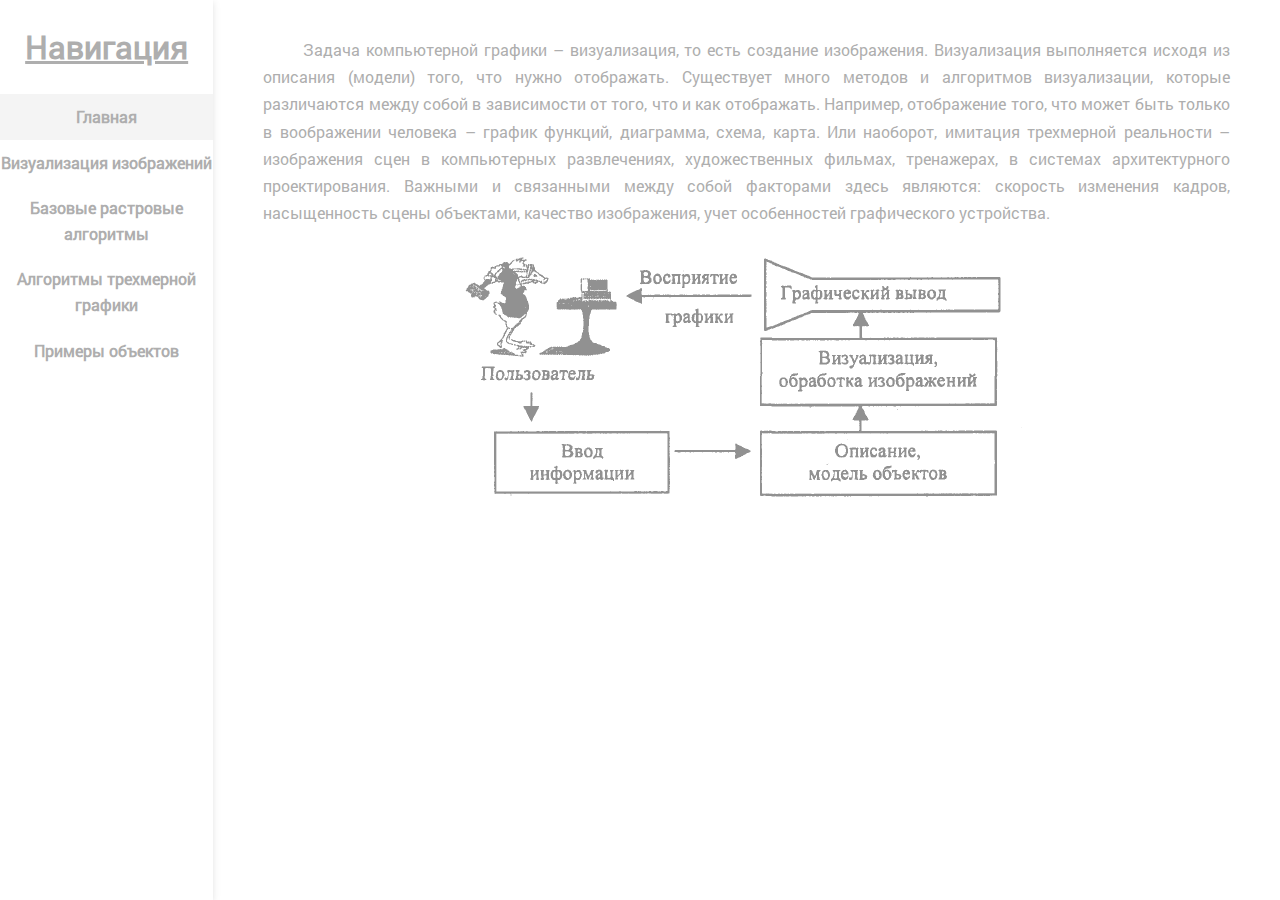
<file: index.html>
<!DOCTYPE html>
<!--[if lt IE 7 ]><html class="ie ie6" lang="en"> <![endif]-->
<!--[if IE 7 ]><html class="ie ie7" lang="en"> <![endif]-->
<!--[if IE 8 ]><html class="ie ie8" lang="en"> <![endif]-->
<!--[if (gte IE 9)|!(IE)]><!--><html lang="ru"> <!--<![endif]-->

<head>

	<meta charset="utf-8">

	<title>Компьютерная графика</title>
	<meta name="description" content="">

	<link rel="shortcut icon" href="img/favicon/favicon.ico" type="image/x-icon">
	<link rel="apple-touch-icon" href="img/favicon/apple-touch-icon.png">
	<link rel="apple-touch-icon" sizes="72x72" href="img/favicon/apple-touch-icon-72x72.png">
	<link rel="apple-touch-icon" sizes="114x114" href="img/favicon/apple-touch-icon-114x114.png">

	<meta http-equiv="X-UA-Compatible" content="IE=edge">
	<meta name="viewport" content="width=device-width, initial-scale=1, maximum-scale=1">

	<link rel="stylesheet" href="libs/bootstrap/css/bootstrap-grid.min.css">
	<link rel="stylesheet" href="libs/animate/animate.css">
	<link href='https://fonts.googleapis.com/css?family=Open+Sans:400,300,600&subset=latin,cyrillic' rel='stylesheet' type='text/css'>

	<link rel="stylesheet" href="css/fonts.css">
	<link rel="stylesheet" href="css/main.css">
	<link rel="stylesheet" href="css/media.css">

	<script src="libs/modernizr/modernizr.js"></script>
</head>

<body>

	<!-- Здесь пишем код -->




	<section class="main_menu">
		<div class="col-lg-2 navigation">
				<div class="head_nav">
						<h1>Навигация</h1>
				</div>

				<div class="wrapper_spisok">
					<ul class="spisok">
						<li class="choosen"><a href="index.html">Главная</a></li>
						<li><a href="visual.html">Визуализация изображений</a></li>
						<li><a href="alg.html">Базовые растровые алгоритмы</a></li>
						<li><a href="#">Алгоритмы трехмерной графики</a></li>
						<li><a href="graph/index.html" target="_blank">Примеры объектов</a></li>
					</ul>
				</div>

		</div>


				<div class="col-lg-10 canva">
						<p>Задача компьютерной графики – визуализация, то есть создание изображения. Визуализация выполняется исходя из описания (модели) того, что нужно отображать. Существует много методов и алгоритмов визуализации, которые различаются между собой в зависимости от того, что и как отображать. Например, отображение того, что может быть только в воображении человека – график функций, диаграмма, схема, карта. Или наоборот, имитация трехмерной реальности – изображения сцен в компьютерных развлечениях, художественных фильмах, тренажерах, в системах архитектурного проектирования. Важными и связанными между собой факторами здесь являются: скорость изменения кадров, насыщенность сцены объектами, качество изображения, учет особенностей графического устройства.</p>
						<img src="img/item.png" alt="Картинка">
				</div>
	</section>

	<div class="hidden"></div>

	<div class="loader">
		<div class="loader_inner"></div>
	</div>

	<!--[if lt IE 9]>
	<script src="libs/html5shiv/es5-shim.min.js"></script>
	<script src="libs/html5shiv/html5shiv.min.js"></script>
	<script src="libs/html5shiv/html5shiv-printshiv.min.js"></script>
	<script src="libs/respond/respond.min.js"></script>
	<![endif]-->

	<script src="libs/jquery/jquery-1.11.2.min.js"></script>
	<script src="libs/waypoints/waypoints.min.js"></script>
	<script src="libs/animate/animate-css.js"></script>
	<script src="libs/plugins-scroll/plugins-scroll.js"></script>

	<script src="js/common.js"></script>

</body>
</html>
</file>
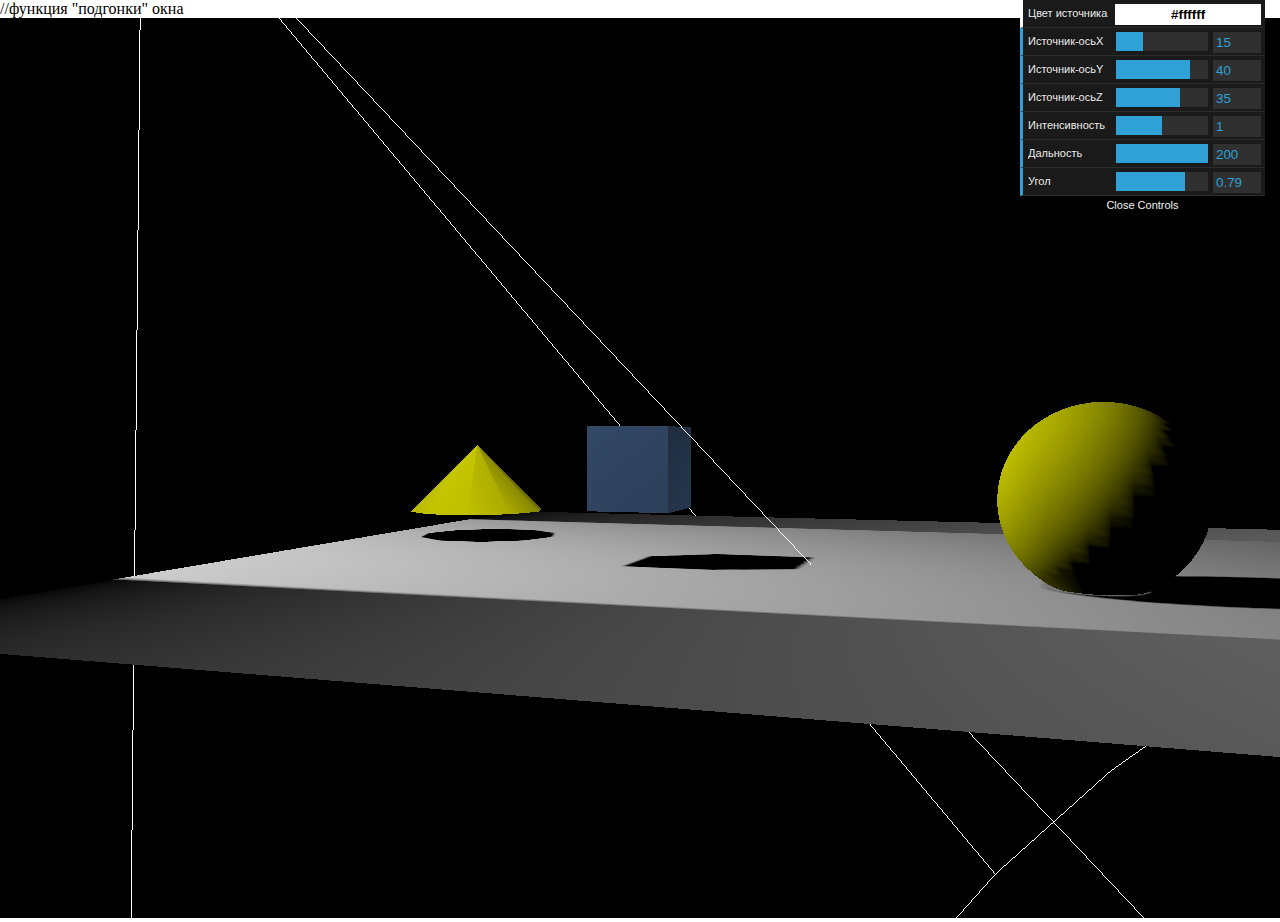
<file: graph/index.html>
<!DOCTYPE html>
<!--[if lt IE 7 ]><html class="ie ie6" lang="en"> <![endif]-->
<!--[if IE 7 ]><html class="ie ie7" lang="en"> <![endif]-->
<!--[if IE 8 ]><html class="ie ie8" lang="en"> <![endif]-->
<!--[if (gte IE 9)|!(IE)]><!--><html lang="ru"> <!--<![endif]-->

<head>

	<meta charset="utf-8">

	<title>Примеры объектов</title>
	<meta name="description" content="">

	<link rel="shortcut icon" href="img/favicon/favicon.ico" type="image/x-icon">
	<link rel="apple-touch-icon" href="img/favicon/apple-touch-icon.png">
	<link rel="apple-touch-icon" sizes="72x72" href="img/favicon/apple-touch-icon-72x72.png">
	<link rel="apple-touch-icon" sizes="114x114" href="img/favicon/apple-touch-icon-114x114.png">
	<!--<script src="libs/jquery/jquery-1.11.2.min.js"></script>-->

	<meta http-equiv="X-UA-Compatible" content="IE=edge">
	<meta name="viewport" content="width=device-width, initial-scale=1, maximum-scale=1">

<!--	<link rel="stylesheet" href="libs/bootstrap/css/bootstrap-grid.min.css">
	<link rel="stylesheet" href="libs/animate/animate.css"> -->

	<!--<link rel="stylesheet" href="css/fonts.css">
	<link rel="stylesheet" href="css/main.css">
	<link rel="stylesheet" href="css/media.css">-->


	<script src="build/three.min.js"></script>
	<script src="js/controls/OrbitControls.js" ></script>
	<script src="js/dat.gui.min.js"></script>
	<script src="js/Detector.js"></script>

	<script src="jsCode/onResize.js" charset="utf-8"></script> //функция "подгонки" окна



	<style>
		body {
			margin: 0;
			overflow: hidden;
		}
	</style>

</head>

<body>

	<!-- Здесь пишем код -->

	<!--<div id="webGL-container">

	</div>-->

	<script>
			if ( ! Detector.webgl ) Detector.addGetWebGLMessage();

			var width = window.innerWidth;
			var height = window.innerHeight;

			var rend = new THREE.WebGLRenderer();
			var view = new THREE.PerspectiveCamera( 45, width / height, 1, 1000 );

			var controls = new THREE.OrbitControls( view, rend.domElement );
			var scene = new THREE.Scene();

			var matFloor = new THREE.MeshPhongMaterial();
			var matBox = new THREE.MeshPhongMaterial( { color: 0x4080ff } );
			var geoFloor = new THREE.BoxGeometry( 2000, 1, 2000 );
			var geoBox = new THREE.BoxGeometry( 5, 5, 5 );
			var mshFloor = new THREE.Mesh( geoFloor, matFloor );
			var mshBox = new THREE.Mesh( geoBox, matBox );
			var ambient = new THREE.PointLight  ( 0xffffff, 0.1 );
			var spotLight = new THREE.SpotLight( 0xffffff, 1 );

			var lightHelper;
			var gui, guiElements, param = { color: '0xffffff' };

			var pyramidGeometry = new THREE.CylinderGeometry(0, 5, 5, 10, false);

			var pyramidMat = new THREE.MeshLambertMaterial({color: 0xffff00});

								var pyramidMaterial = new THREE.MeshBasicMaterial({
                     vertexColors:THREE.VertexColors,
                     side:THREE.DoubleSide
                 });

                 // Create a mesh and insert the geometry and the material. Translate the whole mesh
                 // by -1.5 on the x axis and by 4 on the z axis. Finally add the mesh to the scene.
                 pyramidMesh = new THREE.Mesh(pyramidGeometry, pyramidMat);
                 pyramidMesh.position.set(-10, 4.5, 27.0);
								 pyramidMesh.castShadow = true;
                 scene.add(pyramidMesh);


			sharGeom = new THREE.SphereGeometry (5, 32, 32);
		  sharMat = new THREE.MeshLambertMaterial({color: 0xffff00});
		  shar = new THREE.Mesh( sharGeom, sharMat);
			scene.add(shar);

			shar.position.x = 5.5;
		  shar.position.y = 4.5;
		  shar.position.z = -15.5;
		  shar.castShadow = true;

			function init() {
				rend.shadowMap.enabled = true;
				rend.shadowMap.type = THREE.PCFSoftShadowMap;
				rend.gammaInput = true;
				rend.gammaOutput = true;
				//rend.setClearColor(0xdddddd);
				view.position.set( 65, 8, - 10 );
				spotLight.position.set( 15, 40, 35 );
				spotLight.castShadow = true;
				spotLight.angle = Math.PI / 4;
				//spotLight.penumbra = 0.05;
				spotLight.decay = 2;
				spotLight.distance = 200;
				spotLight.shadow.mapSize.width = 1024;
				spotLight.shadow.mapSize.height = 1024;
				spotLight.shadow.camera.near = 1;
				spotLight.shadow.camera.far = 200;
				lightHelper = new THREE.SpotLightHelper( spotLight, 10 );
				matFloor.color.set( 0x808080 );
				mshFloor.receiveShadow = true;
				mshFloor.position.set( 0, - 0.05, 0 );
				mshBox.castShadow = true;
				mshBox.position.set( 2.5, 5.8, 10 );
				scene.add( view );
				//scene.add( mshFloor );
				var planeGeometry = new THREE.PlaneGeometry(70, 70, 70);
			  var planeMaterial = new THREE.MeshLambertMaterial({color: 0xffffff});
			  var plane = new THREE.Mesh(planeGeometry, planeMaterial);

			  plane.rotation.x = -.5*Math.PI;
			  plane.receiveShadow = true;

			  scene.add(plane);
				scene.add( mshBox );
				scene.add( ambient );
				scene.add( spotLight );
				//scene.add( new THREE.AxisHelper( 10 ) );
				scene.add( lightHelper );
				document.body.appendChild( rend.domElement );
				rend.setSize( window.innerWidth, window.innerHeight );
				controls.addEventListener( 'change', render );
				controls.minDistance = 20;
				controls.maxDistance = 500;
				controls.maxPolarAngle = Math.PI / 2;
				controls.enablePan = false;
				controls.target.copy( mshBox.position );
				controls.update();
				window.addEventListener( 'resize', onResize, false );
			}



			function render() {
				lightHelper.update(); // required
				rend.render( scene, view );
			}

			function clearGui() {
				if ( gui ) gui.destroy();
				gui = new dat.GUI();
				gui.open();
			}

			guicontrols = new function() {
				this.lightX = 15;
				this.lightY = 40;
				this.lightZ = 35;
			}


			function buildGui() {
				clearGui();
				addGui( 'Цвет источника', spotLight.color.getHex(), function( val ) {
					spotLight.color.setHex( val );
					render();
				}, true );

				addGui('Источник-осьX', spotLight.position.x, function(val) {
					spotLight.position.x = val;
					render();
				}, false, 1, 50);

				addGui('Источник-осьY', spotLight.position.y, function(val) {
					spotLight.position.y = val;
					render();
				}, false, 1, 50);

				addGui('Источник-осьZ', spotLight.position.z, function(val) {
					spotLight.position.z = val;
					render();
				}, false, 1, 50);


				addGui( 'Интенсивность', spotLight.intensity, function( val ) {
					spotLight.intensity = val;
					render();
				}, false, 0, 2 );
				addGui( 'Дальность', spotLight.distance, function( val ) {
					spotLight.distance = val;
					render();
				}, false, 0, 200 );
				addGui( 'Угол', spotLight.angle, function( val ) {
					spotLight.angle = val;
					render();
				}, false, 0, Math.PI / 3 );

			}
			function addGui( name, value, callback, isColor, min, max ) {
				var node;
				param[ name ] = value;
				if ( isColor ) {
					node = gui.addColor( param, name ).onChange( function() {
						callback( param[ name ] );
					} );
				} else if ( typeof value == 'object' ) {
					node = gui.add( param, name, value ).onChange( function() {
						callback( param[ name ] );
					} );
				} else {
					node = gui.add( param, name, min, max ).onChange( function() {
						callback( param[ name ] );
					} );
				}
				return node;
			}
			init();
			buildGui();
			render();
		</script>

	<!--<script src="js/main.js"></script>-->

	<div class="hidden"></div>

	<div class="loader">
		<div class="loader_inner"></div>
	</div>

	<!--[if lt IE 9]>
	<script src="libs/html5shiv/es5-shim.min.js"></script>
	<script src="libs/html5shiv/html5shiv.min.js"></script>
	<script src="libs/html5shiv/html5shiv-printshiv.min.js"></script>
	<script src="libs/respond/respond.min.js"></script>
	<![endif]-->





</body>
</html>
</file>
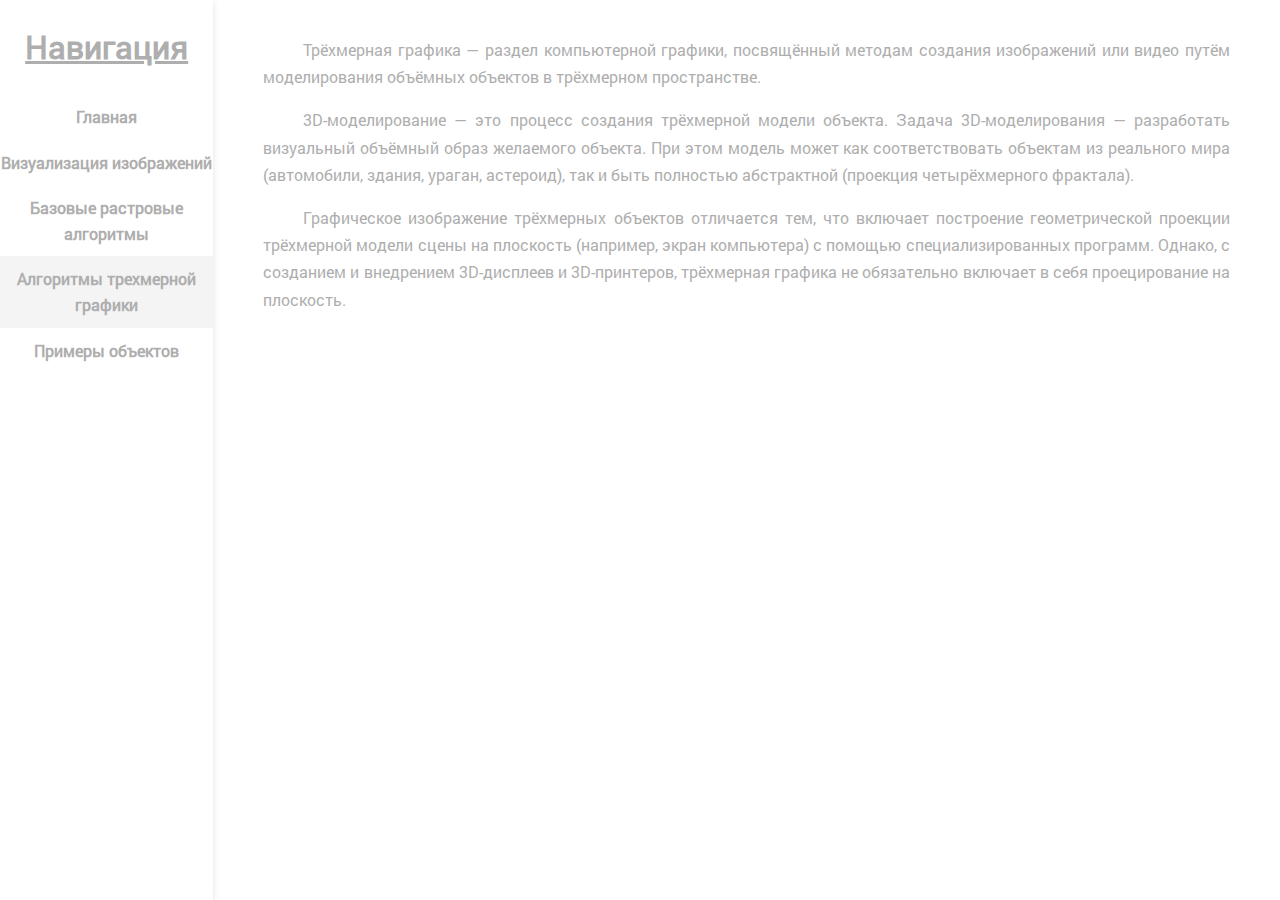
<file: alg.html>
<!DOCTYPE html>
<!--[if lt IE 7 ]><html class="ie ie6" lang="en"> <![endif]-->
<!--[if IE 7 ]><html class="ie ie7" lang="en"> <![endif]-->
<!--[if IE 8 ]><html class="ie ie8" lang="en"> <![endif]-->
<!--[if (gte IE 9)|!(IE)]><!--><html lang="ru"> <!--<![endif]-->

<head>

	<meta charset="utf-8">

	<title>Комьютерная графика</title>
	<meta name="description" content="">

	<link rel="shortcut icon" href="img/favicon/favicon.ico" type="image/x-icon">
	<link rel="apple-touch-icon" href="img/favicon/apple-touch-icon.png">
	<link rel="apple-touch-icon" sizes="72x72" href="img/favicon/apple-touch-icon-72x72.png">
	<link rel="apple-touch-icon" sizes="114x114" href="img/favicon/apple-touch-icon-114x114.png">

	<meta http-equiv="X-UA-Compatible" content="IE=edge">
	<meta name="viewport" content="width=device-width, initial-scale=1, maximum-scale=1">

	<link rel="stylesheet" href="libs/bootstrap/css/bootstrap-grid.min.css">
	<link rel="stylesheet" href="libs/animate/animate.css">

	<link rel="stylesheet" href="css/fonts.css">
	<link rel="stylesheet" href="css/main.css">
	<link rel="stylesheet" href="css/media.css">

	<script src="libs/modernizr/modernizr.js"></script>

</head>

<body>




	<section class="main_menu">
		<div class="col-lg-2 navigation">
				<div class="head_nav">
						<h1>Навигация</h1>
				</div>

				<div class="wrapper_spisok">
					<ul class="spisok">
						<li><a href="index.html">Главная</a></li>
						<li><a href="visual.html">Визуализация изображений</a></li>
						<li><a href="alg.html">Базовые растровые алгоритмы</a></li>
						<li><a href="#" class="choosen">Алгоритмы трехмерной графики</a></li>
						<li><a href="graph/index.html">Примеры объектов</a></li>
					</ul>
				</div>

		</div>
		<div class="col-lg-10 canva">


		<p>	Трёхмерная графика — раздел компьютерной графики, посвящённый методам создания изображений или видео путём моделирования объёмных объектов в трёхмерном пространстве. </p>

	<p>3D-моделирование — это процесс создания трёхмерной модели объекта. Задача 3D-моделирования — разработать визуальный объёмный образ желаемого объекта. При этом модель может как соответствовать объектам из реального мира (автомобили, здания, ураган, астероид), так и быть полностью абстрактной (проекция четырёхмерного фрактала).</p>

	<p>Графическое изображение трёхмерных объектов отличается тем, что включает построение геометрической проекции трёхмерной модели сцены на плоскость (например, экран компьютера) с помощью специализированных программ. Однако, с созданием и внедрением 3D-дисплеев и 3D-принтеров, трёхмерная графика не обязательно включает в себя проецирование на плоскость.</p>

		</div>
	</section>

	<div class="hidden"></div>

	<div class="loader">
		<div class="loader_inner"></div>
	</div>

	<!--[if lt IE 9]>
	<script src="libs/html5shiv/es5-shim.min.js"></script>
	<script src="libs/html5shiv/html5shiv.min.js"></script>
	<script src="libs/html5shiv/html5shiv-printshiv.min.js"></script>
	<script src="libs/respond/respond.min.js"></script>
	<![endif]-->

	<script src="libs/jquery/jquery-1.11.2.min.js"></script>
	<script src="libs/waypoints/waypoints.min.js"></script>
	<script src="libs/animate/animate-css.js"></script>
	<script src="libs/plugins-scroll/plugins-scroll.js"></script>

	<script src="js/common.js"></script>

</body>
</html>
</file>
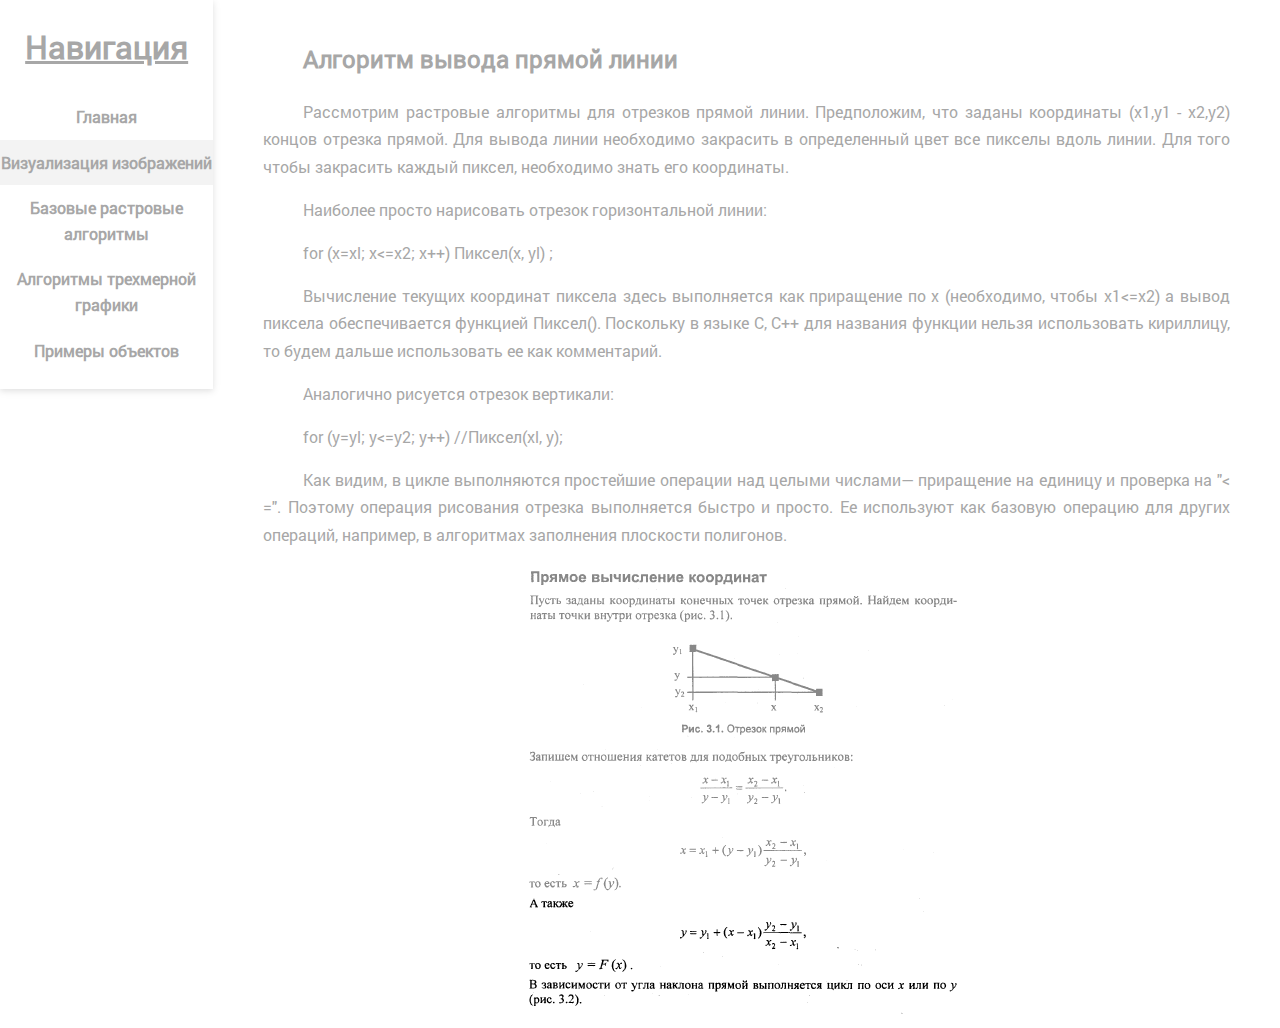
<file: visual.html>
<!DOCTYPE html>
<!--[if lt IE 7 ]><html class="ie ie6" lang="en"> <![endif]-->
<!--[if IE 7 ]><html class="ie ie7" lang="en"> <![endif]-->
<!--[if IE 8 ]><html class="ie ie8" lang="en"> <![endif]-->
<!--[if (gte IE 9)|!(IE)]><!--><html lang="ru"> <!--<![endif]-->

<head>

	<meta charset="utf-8">

	<title>Комьютерная графика</title>
	<meta name="description" content="">

	<link rel="shortcut icon" href="img/favicon/favicon.ico" type="image/x-icon">
	<link rel="apple-touch-icon" href="img/favicon/apple-touch-icon.png">
	<link rel="apple-touch-icon" sizes="72x72" href="img/favicon/apple-touch-icon-72x72.png">
	<link rel="apple-touch-icon" sizes="114x114" href="img/favicon/apple-touch-icon-114x114.png">

	<meta http-equiv="X-UA-Compatible" content="IE=edge">
	<meta name="viewport" content="width=device-width, initial-scale=1, maximum-scale=1">

	<link rel="stylesheet" href="libs/bootstrap/css/bootstrap-grid.min.css">
	<link rel="stylesheet" href="libs/animate/animate.css">

	<link rel="stylesheet" href="css/fonts.css">
	<link rel="stylesheet" href="css/main.css">
	<link rel="stylesheet" href="css/media.css">

	<script src="libs/modernizr/modernizr.js"></script>

</head>

<body>




	<section class="main_menu">
		<div class="col-lg-2 navigation">
				<div class="head_nav">
						<h1>Навигация</h1>
				</div>

				<div class="wrapper_spisok">
					<ul class="spisok">
						<li><a href="index.html">Главная</a></li>
						<li class="choosen"><a href="visual.html">Визуализация изображений</a></li>
						<li><a href="#">Базовые растровые алгоритмы</a></li>
						<li><a href="#">Алгоритмы трехмерной графики</a></li>
						<li><a href="graph/index.html">Примеры объектов</a></li>
					</ul>
				</div>

		</div>
		<div class="col-lg-10 canva">
				<h2>Алгоритм вывода прямой линии</h2>
				<p>Рассмотрим растровые алгоритмы для отрезков прямой линии. Предположим, что заданы координаты (х1,у1 - х2,у2) концов отрезка прямой. Для вывода линии необходимо закрасить в определенный цвет все пикселы вдоль линии. Для того чтобы закрасить каждый пиксел, необходимо знать его координаты.</p>
				<p>Наиболее просто нарисовать отрезок горизонтальной линии:</p>
				<p>for (x=xl; х<=х2; х++) Пиксел(х, yl) ;</p>
				<p>Вычисление текущих координат пиксела здесь выполняется как приращение по х (необходимо, чтобы х1<=х2) а вывод пиксела обеспечивается функцией Пиксел(). Поскольку в языке С, C++ для названия функции нельзя использовать кириллицу, то будем дальше использовать ее как комментарий.</p>
				<p>Аналогично рисуется отрезок вертикали:</p>
				<p>for (y=yl; у<=у2; у++) //Пиксел(xl, у);</p>
				<p>Как видим, в цикле выполняются простейшие операции над целыми числами— приращение на единицу и проверка на "< =". Поэтому операция рисования отрезка выполняется быстро и просто. Ее используют как базовую операцию для других операций, например, в алгоритмах заполнения плоскости полигонов.</p>

				<img src="img/item2.png" alt="Фото2">
		</div>
	</section>

	<div class="hidden"></div>

	<div class="loader">
		<div class="loader_inner"></div>
	</div>

	<!--[if lt IE 9]>
	<script src="libs/html5shiv/es5-shim.min.js"></script>
	<script src="libs/html5shiv/html5shiv.min.js"></script>
	<script src="libs/html5shiv/html5shiv-printshiv.min.js"></script>
	<script src="libs/respond/respond.min.js"></script>
	<![endif]-->

	<script src="libs/jquery/jquery-1.11.2.min.js"></script>
	<script src="libs/waypoints/waypoints.min.js"></script>
	<script src="libs/animate/animate-css.js"></script>
	<script src="libs/plugins-scroll/plugins-scroll.js"></script>

	<script src="js/common.js"></script>

</body>
</html>
</file>
<file: css/fonts.css>
@font-face {
	font-family: "RobotoRegular";
	src: url("../fonts/RobotoRegular/RobotoRegular.eot");
	src: url("../fonts/RobotoRegular/RobotoRegular.eot?#iefix") format("embedded-opentype"),
			 url("../fonts/RobotoRegular/RobotoRegular.woff") format("woff"),
			 url("../fonts/RobotoRegular/RobotoRegular.ttf") format("truetype");
	font-style: normal;
	font-weight: normal;
}
</file>
<file: css/main.css>
*::-webkit-input-placeholder {
	color: #666;
	opacity: 1;
}
*:-moz-placeholder {
	color: #666;
	opacity: 1;
}
*::-moz-placeholder {
	color: #666;
	opacity: 1;
}
*:-ms-input-placeholder {
	color: #666;
	opacity: 1;
}

body input:focus:required:invalid,
body textarea:focus:required:invalid {

}
body input:required:valid,
body textarea:required:valid {

}

html.js .loader {
	background: none repeat scroll 0 0 #ffffff;
	bottom: 0;
	height: 100%;
	left: 0;
	position: fixed;
	right: 0;
	top: 0;
	width: 100%;
	z-index: 9999;
}
html.js .loader_inner {
	background-image: url("../img/preloader.gif");
	background-size: cover;
	background-repeat: no-repeat;
	background-position: center center;
	background-color: #fff;
	height: 60px;
	width: 60px;
	margin-top: -30px;
	margin-left: -30px;
	left: 50%;
	top: 50%;
	position: absolute;
}
ul {
	list-style: none;
}
html, body {
	height: 100%;
}
body {
	font-family: sans-serif;
	font-size: 16px;
	min-width: 320px;
	position: relative;
	line-height: 1.6;
	font-family: "RobotoRegular", sans-serif;
	overflow-x: hidden;
	color: #444;
}
.hidden {
	display: none;
}

.navigation {
	/*border-right: 2px solid #F5F5EB;*/
	min-height: 100%;
	height: 100%;
	box-shadow: 0 2px 5px 0 rgba(0,0,0,0.16),0 2px 10px 0 rgba(0,0,0,0.12);
	padding: 0;
	min-width: 10%;
	float: left;
}

.main_menu {
	height: 100%;
}

.head_nav {
	text-align: center;
	margin-bottom: 10px;
}
	.head_nav h1 {
		text-decoration: underline;
	}

.wrapper_spisok {
	text-align: center;
	padding: 0;
}

.spisok {
	padding: 0;
}

	.spisok li {

	}

	.spisok li a{
		display: block;
		font-weight: 600;
		color: #444;
		text-decoration: none;
		padding: 10px 0;
	}

	.spisok li a:hover {
		background-color: #e6e6e6;

	}

.choosen {
	background-color: #e6e6e6;
}

.canva {
	font-weight: 200;
	padding: 20px 50px 0 50px;
	text-align: justify;
	text-indent: 2.5em;
	float: right;
	min-width: 80%;
	overflow: hidden;
}
	.canva p {
		line-height: 1.7em;
	}

	.canva img {
		display: block;
		margin: 0 auto;
	}
</file>
<file: css/media.css>
/*==========  Desktop First Method  ==========*/

/* Large Devices, Wide Screens */
@media only screen and (max-width : 1200px) {

}

/* Medium Devices, Desktops */
@media only screen and (max-width : 992px) {

}

/* Small Devices, Tablets */
@media only screen and (max-width : 768px) {
	
	/*Disable Animation on Mobile Devices*/
	.animated {
		/*CSS transitions*/
		-o-transition-property: none !important;
		-moz-transition-property: none !important;
		-ms-transition-property: none !important;
		-webkit-transition-property: none !important;
		transition-property: none !important;
		/*CSS transforms*/
		-o-transform: none !important;
		-moz-transform: none !important;
		-ms-transform: none !important;
		-webkit-transform: none !important;
		transform: none !important;
		/*CSS animations*/
		-webkit-animation: none !important;
		-moz-animation: none !important;
		-o-animation: none !important;
		-ms-animation: none !important;
		animation: none !important;
	}

}

/* Extra Small Devices, Phones */
@media only screen and (max-width : 480px) {

}

/* Custom, iPhone Retina */
@media only screen and (max-width : 320px) {

}


/*==========  Mobile First Method  ==========*/

/* Custom, iPhone Retina */
@media only screen and (min-width : 320px) {

}

/* Extra Small Devices, Phones */
@media only screen and (min-width : 480px) {

}

/* Small Devices, Tablets */
@media only screen and (min-width : 768px) {

}

/* Medium Devices, Desktops */
@media only screen and (min-width : 992px) {

}

/* Large Devices, Wide Screens */
@media only screen and (min-width : 1200px) {

}
</file>
